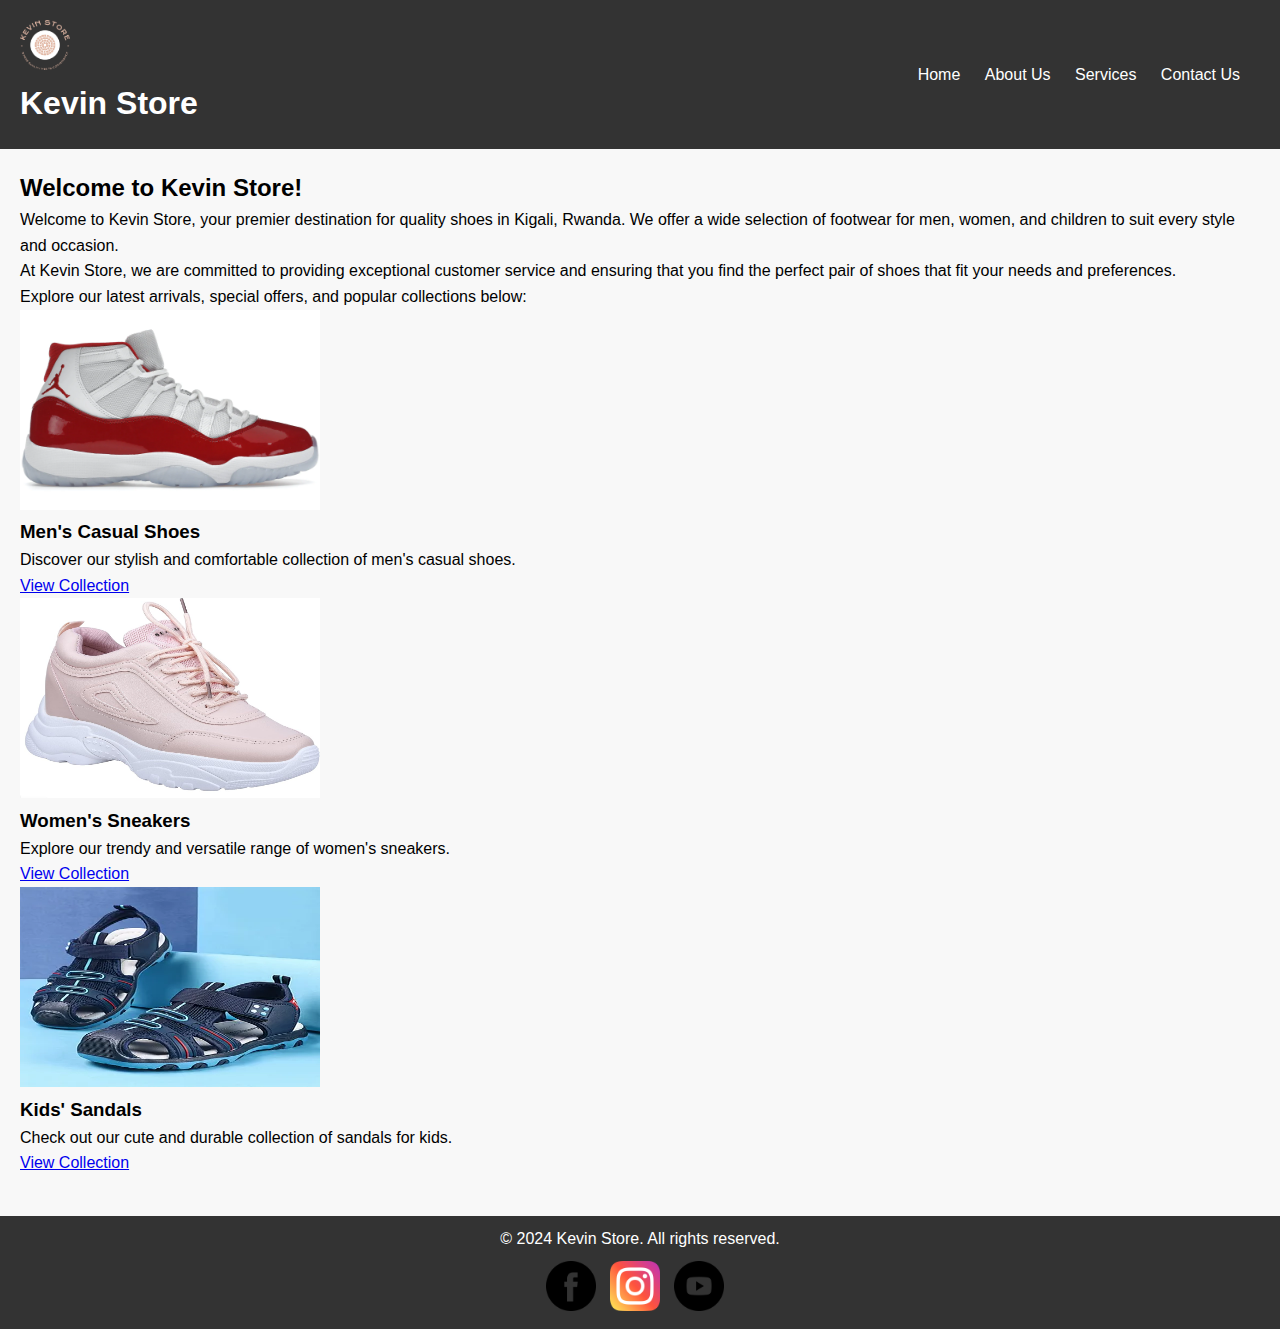
<file: index.html>
<!DOCTYPE html>
<html lang="en">
<head>
    <meta charset="UTF-8">
    <meta name="viewport" content="width=device-width, initial-scale=1.0">
    <title>Kevin Store</title>
    <link rel="stylesheet" href="style.css">
</head>
<body>
    <header>
        <div class="logo">
            <img src="kevin.png" alt="Company Logo">
            <h1>Kevin Store</h1>
        </div>
        <nav>
            <ul>
                <li><a href="index.html">Home</a></li>
                <li><a href="about.html">About Us</a></li>
                <li><a href="service.html">Services</a></li>
                <li><a href="contact.html">Contact Us</a></li>
            </ul>
        </nav>
    </header>
    
    <main>
        <section id="home">
            <h2>Welcome to Kevin Store!</h2>
            <p>Welcome to Kevin Store, your premier destination for quality shoes in Kigali, Rwanda. We offer a wide selection of footwear for men, women, and children to suit every style and occasion.</p>
            <p>At Kevin Store, we are committed to providing exceptional customer service and ensuring that you find the perfect pair of shoes that fit your needs and preferences.</p>
            <p>Explore our latest arrivals, special offers, and popular collections below:</p>
            <div class="product-grid">
                <div class="product">
                    <img src="jordan.webp" alt="Product 1" width="300" height="200">

                    <h3>Men's Casual Shoes</h3>
                    <p>Discover our stylish and comfortable collection of men's casual shoes.</p>
                    <a href="service.html">View Collection</a>
                </div>
                <div class="product">
                    <img src="women.jpg" alt="Product 2" width="300" height="200">
                    <h3>Women's Sneakers</h3>
                    <p>Explore our trendy and versatile range of women's sneakers.</p>
                    <a href="service.html">View Collection</a>
                </div>
                <div class="product">
                    <img src="kid.webp" alt="Product 3" width="300" height="200">
                    <h3>Kids' Sandals</h3>
                    <p>Check out our cute and durable collection of sandals for kids.</p>
                    <a href="#services">View Collection</a>
                </div>
                
            </div>
        </section>
    </main>
    
    <footer>
        <p>&copy; 2024 Kevin Store. All rights reserved.</p>
        <div class="social-media">
            <a href="https://www.facebook.com/profile.php?id=100009435087755"><img src="facebook_2168281.png" alt="Facebook" width="50"></a>
<a href="https://www.instagram.com/mucyo_keviin/"><img src="instagram_2111463.png" alt="Instagram" width="50"></a>
<a href="https://www.youtube.com/channel/UCXLgQQTd6KnwwYcyWKXdbKQ"><img src="youtube_4494467.png" alt="Youtube" width="50"></a>

        </div>
        
        </div>
    </footer>
</body>
</html>
</file>
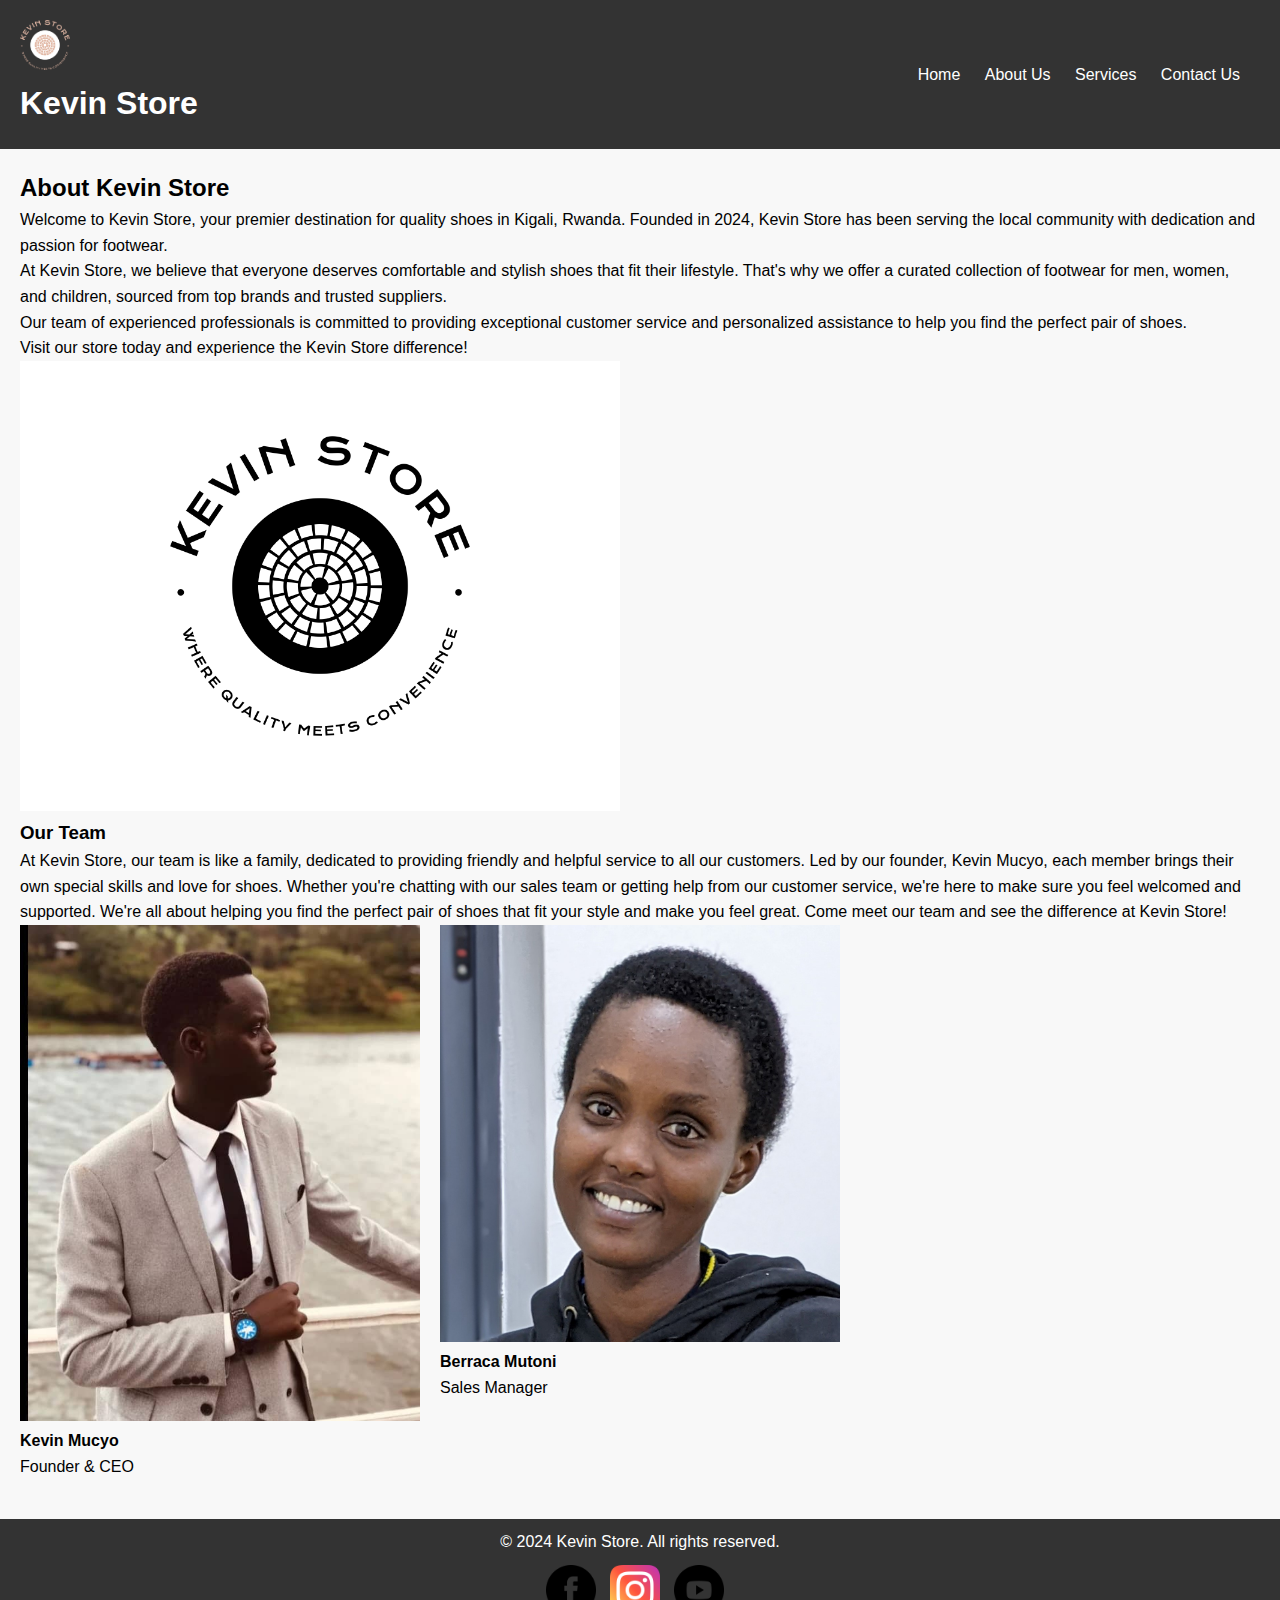
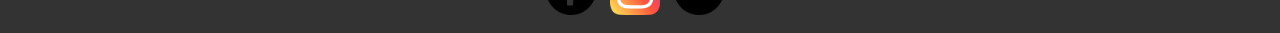
<file: about.html>
<!DOCTYPE html>
<html lang="en">
<head>
    <meta charset="UTF-8">
    <meta name="viewport" content="width=device-width, initial-scale=1.0">
    <title>Kevin Store</title>
    <link rel="stylesheet" href="style.css">
</head>
<body>
    <header>
        <div class="logo">
            <img src="kevin.png" alt="Company Logo">
            <h1>Kevin Store</h1>
        </div>
        <nav>
            <ul>
                <li><a href="index.html">Home</a></li>
                <li><a href="about.html">About Us</a></li>
                <li><a href="service.html">Services</a></li>
                <li><a href="contact.html">Contact Us</a></li>
            </ul>
        </nav>
    </header>
    
    <main>
        <section id="about">
            <h2>About Kevin Store</h2>
            <div class="about-content">
                <div class="about-text">
                    <p>Welcome to Kevin Store, your premier destination for quality shoes in Kigali, Rwanda. Founded in 2024, Kevin Store has been serving the local community with dedication and passion for footwear.</p>
                    <p>At Kevin Store, we believe that everyone deserves comfortable and stylish shoes that fit their lifestyle. That's why we offer a curated collection of footwear for men, women, and children, sourced from top brands and trusted suppliers.</p>
                    <p>Our team of experienced professionals is committed to providing exceptional customer service and personalized assistance to help you find the perfect pair of shoes.</p>
                    <p>Visit our store today and experience the Kevin Store difference!</p>
                </div>
                <div class="about-image">
                    <img src="kevin-store-high-resolution-logo-black.png" alt="About Us Image" width="600">

                </div>
            </div>
            <div class="about-team">
                <h3>Our Team</h3>
                <p>At Kevin Store, our team is like a family, dedicated to providing friendly and helpful service to all our customers. Led by our founder, Kevin Mucyo, each member brings their own special skills and love for shoes. Whether you're chatting with our sales team or getting help from our customer service, we're here to make sure you feel welcomed and supported. We're all about helping you find the perfect pair of shoes that fit your style and make you feel great. Come meet our team and see the difference at Kevin Store!</p>
                <div class="team-members" style="display: flex;">
                    <div class="team-member" style="margin-right: 20px;">
                        <img src="WhatsApp Image 2024-03-18 at 15.21.59_30175c7c.jpg" alt="Team Member 1" style="width: 400px; height: auto;">
                        <h4>Kevin Mucyo</h4>
                        <p>Founder & CEO</p>
                    </div>
                    <div class="team-member">
                        <img src="qwertty (1).jpg" alt="Team Member 2" style="width: 400px; height: auto;">
                        <h4>Berraca Mutoni</h4>
                        <p>Sales Manager</p>
                </div>
            </div>
        </section>
        
    </main>
    
    <footer>
        <p>&copy; 2024 Kevin Store. All rights reserved.</p>
        <div class="social-media">
            <a href="https://www.facebook.com/profile.php?id=100009435087755"><img src="facebook_2168281.png" alt="Facebook" width="50"></a>
<a href="https://www.instagram.com/mucyo_keviin/"><img src="instagram_2111463.png" alt="Instagram" width="50"></a>
<a href="https://www.youtube.com/channel/UCXLgQQTd6KnwwYcyWKXdbKQ"><img src="youtube_4494467.png" alt="Youtube" width="50"></a>

        </div>
        
        </div>
    </footer>
</body>
</html>
</file>
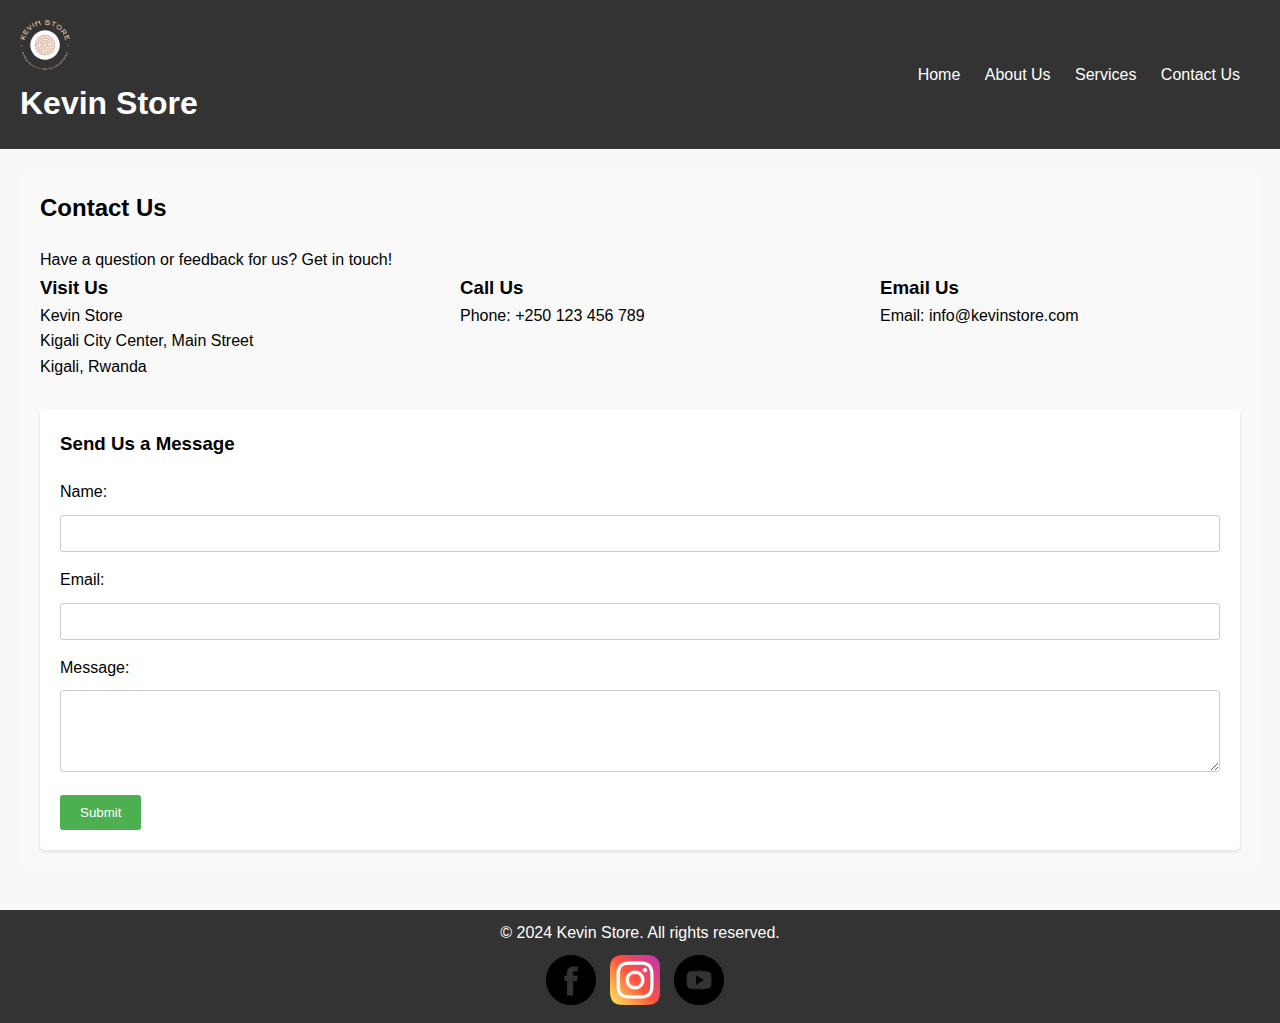
<file: contact.html>
<!DOCTYPE html>
<html lang="en">
<head>
    <meta charset="UTF-8">
    <meta name="viewport" content="width=device-width, initial-scale=1.0">
    <title>Kevin Store</title>
    <link rel="stylesheet" href="style.css">
</head>
<style>
    /* Contact Us section styles */
    #contact {
        padding: 20px;
        background-color: #f9f9f9;
    }

    #contact h2 {
        margin-bottom: 20px;
    }

    .contact-info {
        display: flex;
        justify-content: space-between;
        margin-bottom: 30px;
    }

    .contact-info .info {
        flex-basis: 30%;
    }

    .contact-form {
        background-color: #fff;
        padding: 20px;
        border-radius: 5px;
        box-shadow: 0 2px 4px rgba(0, 0, 0, 0.1);
    }

    .contact-form h3 {
        margin-bottom: 20px;
    }

    .contact-form label {
        display: block;
        margin-bottom: 10px;
    }

    .contact-form input[type="text"],
    .contact-form input[type="email"],
    .contact-form textarea {
        width: 100%;
        padding: 10px;
        margin-bottom: 15px;
        border: 1px solid #ccc;
        border-radius: 3px;
    }

    .contact-form textarea {
        resize: vertical;
    }

    .contact-form button {
        background-color: #4caf50;
        color: #fff;
        padding: 10px 20px;
        border: none;
        border-radius: 3px;
        cursor: pointer;
        transition: background-color 0.3s ease;
    }

    .contact-form button:hover {
        background-color: #45a049;
    }
</style>

<body>
    <header>
        <div class="logo">
            <img src="kevin.png" alt="Company Logo">
            <h1>Kevin Store</h1>
        </div>
        <nav>
            <ul>
                <li><a href="index.html">Home</a></li>
                <li><a href="about.html">About Us</a></li>
                <li><a href="service.html">Services</a></li>
                <li><a href="contact.html">Contact Us</a></li>
            </ul>
        </nav>
    </header>
    
    <main>
        <section id="contact">
            <h2>Contact Us</h2>
            <p>Have a question or feedback for us? Get in touch!</p>
            <div class="contact-info">
                <div class="info">
                    <h3>Visit Us</h3>
                    <p>Kevin Store</p>
                    <p>Kigali City Center, Main Street</p>
                    <p>Kigali, Rwanda</p>
                </div>
                <div class="info">
                    <h3>Call Us</h3>
                    <p>Phone: +250 123 456 789</p>
                </div>
                <div class="info">
                    <h3>Email Us</h3>
                    <p>Email: info@kevinstore.com</p>
                </div>
            </div>
            <div class="contact-form">
                <h3>Send Us a Message</h3>
                <form action="https://formspree.io/f/xzbnjpeb" method="POST">
                    <label for="name">Name:</label>
                    <input type="text" id="name" name="name" required>
        
                    <label for="email">Email:</label>
                    <input type="email" id="email" name="email" required>
        
                    <label for="message">Message:</label>
                    <textarea id="message" name="message" rows="4" required></textarea>
        
                    <button type="submit">Submit</button>
                </form>
            </div>
        </section>
        
    </main>
    
    <footer>
        <p>&copy; 2024 Kevin Store. All rights reserved.</p>
        <div class="social-media">
            <a href="https://www.facebook.com/profile.php?id=100009435087755"><img src="facebook_2168281.png" alt="Facebook" width="50"></a>
<a href="https://www.instagram.com/mucyo_keviin/"><img src="instagram_2111463.png" alt="Instagram" width="50"></a>
<a href="https://www.youtube.com/channel/UCXLgQQTd6KnwwYcyWKXdbKQ"><img src="youtube_4494467.png" alt="Youtube" width="50"></a>

        </div>
        
        </div>
    </footer>
</body>
</html>
</file>
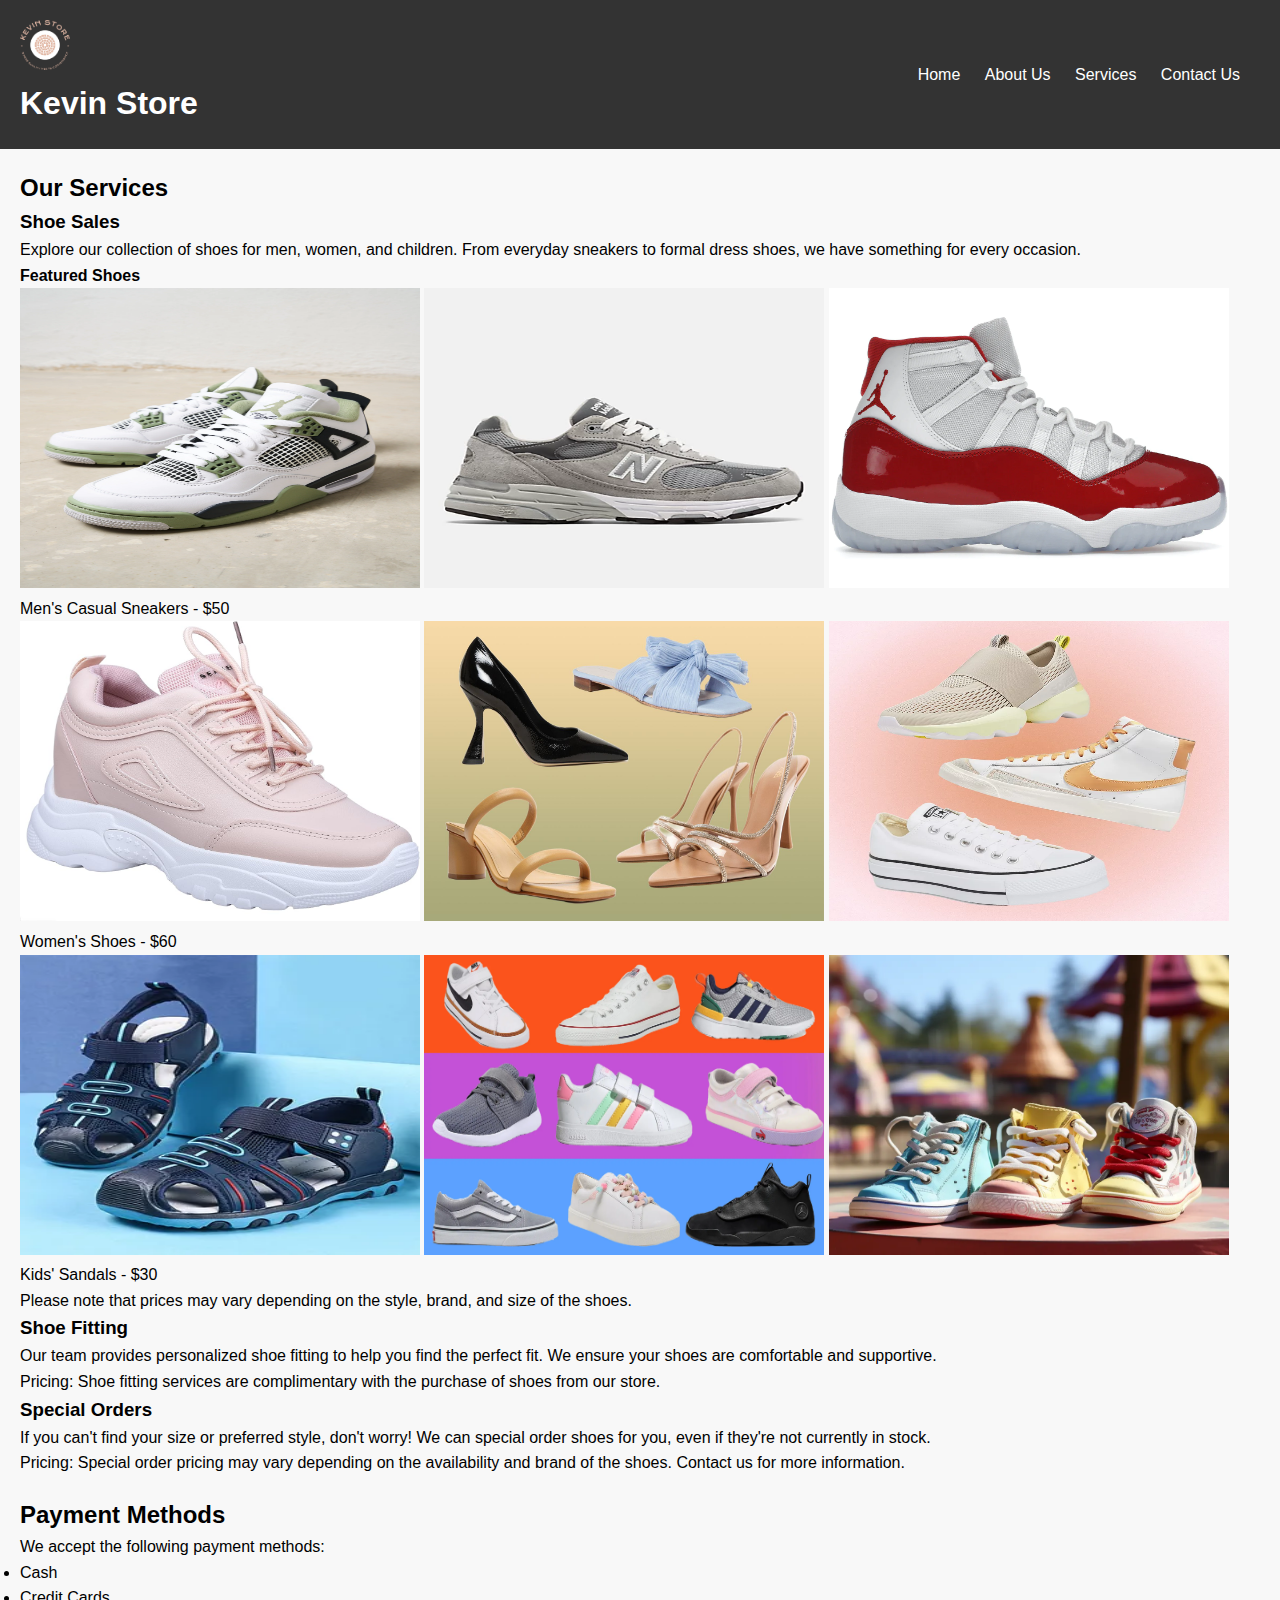
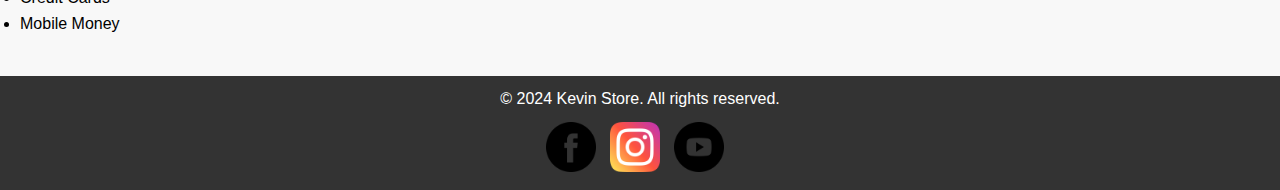
<file: service.html>
<!DOCTYPE html>
<html lang="en">
<head>
    <meta charset="UTF-8">
    <meta name="viewport" content="width=device-width, initial-scale=1.0">
    <title>Kevin Store</title>
    <link rel="stylesheet" href="style.css">
</head>
<body>
    <header>
        <div class="logo">
            <img src="kevin.png" alt="Company Logo">
            <h1>Kevin Store</h1>
        </div>
        <nav>
            <ul>
                <li><a href="index.html">Home</a></li>
                <li><a href="about.html">About Us</a></li>
                <li><a href="service.html">Services</a></li>
                <li><a href="contact.html">Contact Us</a></li>
            </ul>
        </nav>
    </header>
    
    <main>
        <section id="services">
            <h2>Our Services</h2>
            <div class="service">
                <h3>Shoe Sales</h3>
                <p>Explore our collection of shoes for men, women, and children. From everyday sneakers to formal dress shoes, we have something for every occasion.</p>
                <h4>Featured Shoes</h4>
                <div class="shoe-list">
                    <div class="shoe">
                        <img src="nike-sneakers-air-jordan-4-retro-seafoam4-7826.webp" alt="Men's Casual Sneakers" width="400" height="300">
                        <img src="mr993gl_nb_02_i.webp" alt="Men's Casual Sneakers" width="400" height="300">
                        <img src="jordan.webp" alt="Men's Casual Sneakers" width="400" height="300">
                        <p>Men's Casual Sneakers - $50</p>
                    </div>
                    <div class="shoe">
                        <img src="women.jpg" alt="Women's Running Shoes" width="400" height="300">
                        <img src="wwemen.jpg" alt="Women's Running Shoes" width="400" height="300">
                        <img src="another.webp" alt="Women's Running Shoes" width="400" height="300">
                        <p>Women's Shoes - $60</p>
                    </div>
                    <div class="shoe">
                        <img src="kid.webp" alt="Kids' Sandals"width="400" height="300">
                        <img src="bestkidssneakers.webp" alt="Kids' Sandals"width="400" height="300">
                        <img src="stylish_kids_shoes_with_background_playground.webp" alt="Kids' Sandals"width="400" height="300">
                        <p>Kids' Sandals - $30</p>
                    </div>
                </div>
                <p>Please note that prices may vary depending on the style, brand, and size of the shoes.</p>
            </div>
            <div class="service">
                <h3>Shoe Fitting</h3>
                <p>Our team provides personalized shoe fitting to help you find the perfect fit. We ensure your shoes are comfortable and supportive.</p>
                <p>Pricing: Shoe fitting services are complimentary with the purchase of shoes from our store.</p>
            </div>
            <div class="service">
                <h3>Special Orders</h3>
                <p>If you can't find your size or preferred style, don't worry! We can special order shoes for you, even if they're not currently in stock.</p>
                <p>Pricing: Special order pricing may vary depending on the availability and brand of the shoes. Contact us for more information.</p>
            </div>
        </section>
        
        <section id="payment-methods">
            <h2>Payment Methods</h2>
            <p>We accept the following payment methods:</p>
            <ul>
                <li>Cash</li>
                <li>Credit Cards</li>
                <li>Mobile Money</li>
            </ul>
        </section>
        
    </main>
    
    <footer>
        <p>&copy; 2024 Kevin Store. All rights reserved.</p>
        <div class="social-media">
            <a href="https://www.facebook.com/profile.php?id=100009435087755"><img src="facebook_2168281.png" alt="Facebook" width="50"></a>
<a href="https://www.instagram.com/mucyo_keviin/"><img src="instagram_2111463.png" alt="Instagram" width="50"></a>
<a href="https://www.youtube.com/channel/UCXLgQQTd6KnwwYcyWKXdbKQ"><img src="youtube_4494467.png" alt="Youtube" width="50"></a>

        </div>
        
        </div>
    </footer>
</body>
</html>
</file>
<file: style.css>
/* Reset default styles */
* {
    margin: 0;
    padding: 0;
    box-sizing: border-box;
}

/* Basic styling */
body {
    font-family: Arial, sans-serif;
    line-height: 1.6;
    background-color: #f8f8f8;
}

header {
    background-color: #333;
    color: #fff;
    padding: 20px;
    display: flex;
    justify-content: space-between;
    align-items: center;
}

.logo img {
    width: 50px;
    height: 50px;
    margin-right: 10px;
}

nav ul {
    list-style-type: none;
}

nav ul li {
    display: inline;
    margin-right: 20px;
}

nav ul li a {
    color: #fff;
    text-decoration: none;
    transition: color 0.3s ease; /* Added transition for smoother color change */
}

nav ul li a:hover {
    color: #ffc107; /* Change color on hover */
}

main {
    padding: 20px;
}

section {
    margin-bottom: 20px;
}

footer {
    background-color: #333;
    color: #fff;
    text-align: center;
    padding: 10px 0;
}

.social-media {
    margin-top: 10px;
}

.social-media a {
    color: #fff;
    margin-right: 10px;
    transition: color 0.3s ease; /* Added transition for smoother color change */
}

.social-media a:hover {
    color: #ffc107; /* Change color on hover */
}
</file>
